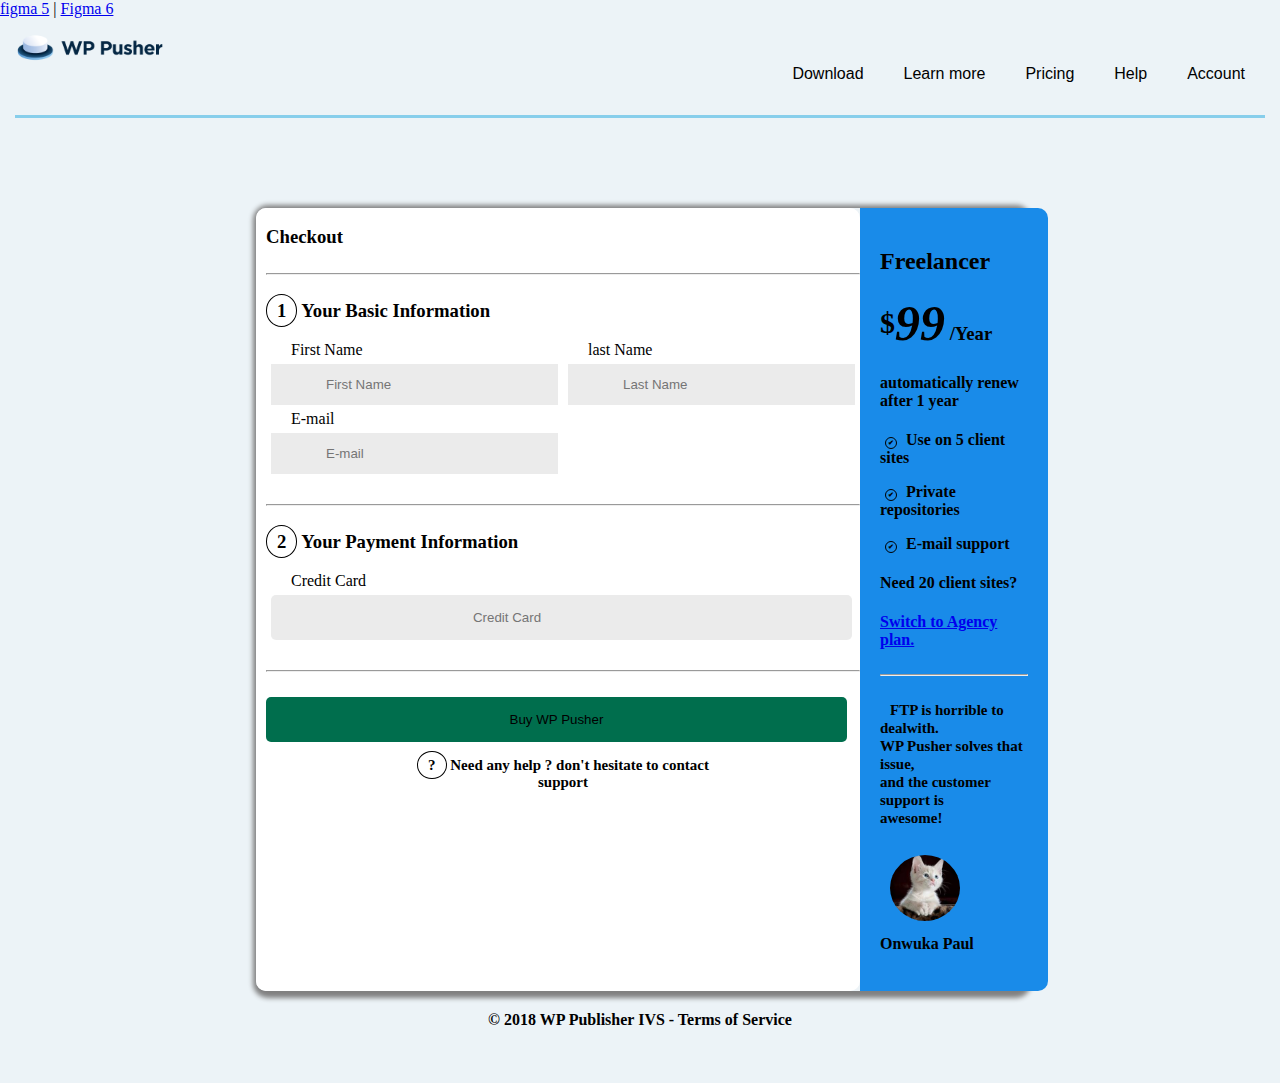
<file: figma assignment/index.html>
<!DOCTYPE html>
<html lang="en">
<head>
    <meta charset="UTF-8">
    <meta name="viewport" content="width=device-width, initial-scale=1.0">
    <title>figma 5</title>
    <link rel="stylesheet" href="figma.css">
</head>
<body>
    <a href="index.html">figma 5</a> | <a href="figma6.html">Figma 6</a>
    <div class="container">
         <div class="pic">
            <img src="wp-pushers.png" alt="logo">
        </div>

        <div class="nav">
            <ul>
                <li><a href="#">Download</a></li>
                <li><a href="#">Learn more</a></li>
                <li><a href="#">Pricing</a></li>
                <li><a href="#">Help</a></li>
                <li><a href="#">Account</a></li>
            </ul>  
        </div>
    </div>
    

    <div class="body">

        <div class="form">
            <h3>Checkout</h3>
            <hr/>
            <form>
                <h3><span>1</span> Your Basic Information</h3>
                <div class="names">
                    <span>
                        <label for="firstName">First Name</label><br>
                        <input type="text" id="firstName" name="firstName" placeholder="First Name">
                    </span>

                    <span>
                        <label for="lastName">last Name </label><br>
                        <input type="text" id="latName" name="lastName" placeholder="Last Name">
                    </span>
                </div>


               <div class="email">
                    <label for="email">E-mail</label><br>
                    <input type="email" id="email" name="email" placeholder="E-mail">
                </div> 

                <hr/>
                <h3> <span class="one">2</span> Your Payment Information</h3>
                <label for="creditCard">Credit Card</label> <br>
                <input type="number" id="creditCard" name="creditCard" placeholder="Credit Card">
        
            <hr/>

            <button>Buy WP Pusher</button>

            </form>
            <center><h3 style="font-size: 15px;"><span>?</span> Need any help ? <b> don't hesitate to contact <br> support<b></h3></center>
            
        </div>




        <div class="salesInfo">
            <h2>Freelancer</h2>

            <h3><sup>$</sup><em class="price">99</em> /Year</h3>
            <h4>automatically renew <br> after 1 year</h4>


    
                <p><span>✔</span>  Use on 5 client sites</p> 
                <p><span>✔</span> Private repositories</p>  
                <p><span>✔</span> E-mail support</p> 
    
            <h4>Need <b>20</b> client sites?</h4>
            <a href="#">Switch to Agency plan.</a>
            <hr>
            <span class="foot"> FTP is horrible to dealwith.<br>
            WP Pusher solves that issue, <br>
            and the customer support is <br>
            awesome!
             </span> <br> <br>
      <img src="prifile.jpg" alt="photo" id="pics"> <span>Onwuka Paul</span>
      <br> <br>

        </div>   
    </div>
    <center>
        © 2018 WP Publisher IVS - Terms of Service
    </center>
    <br> <br> <br>
    
</body>
</html>
</file>
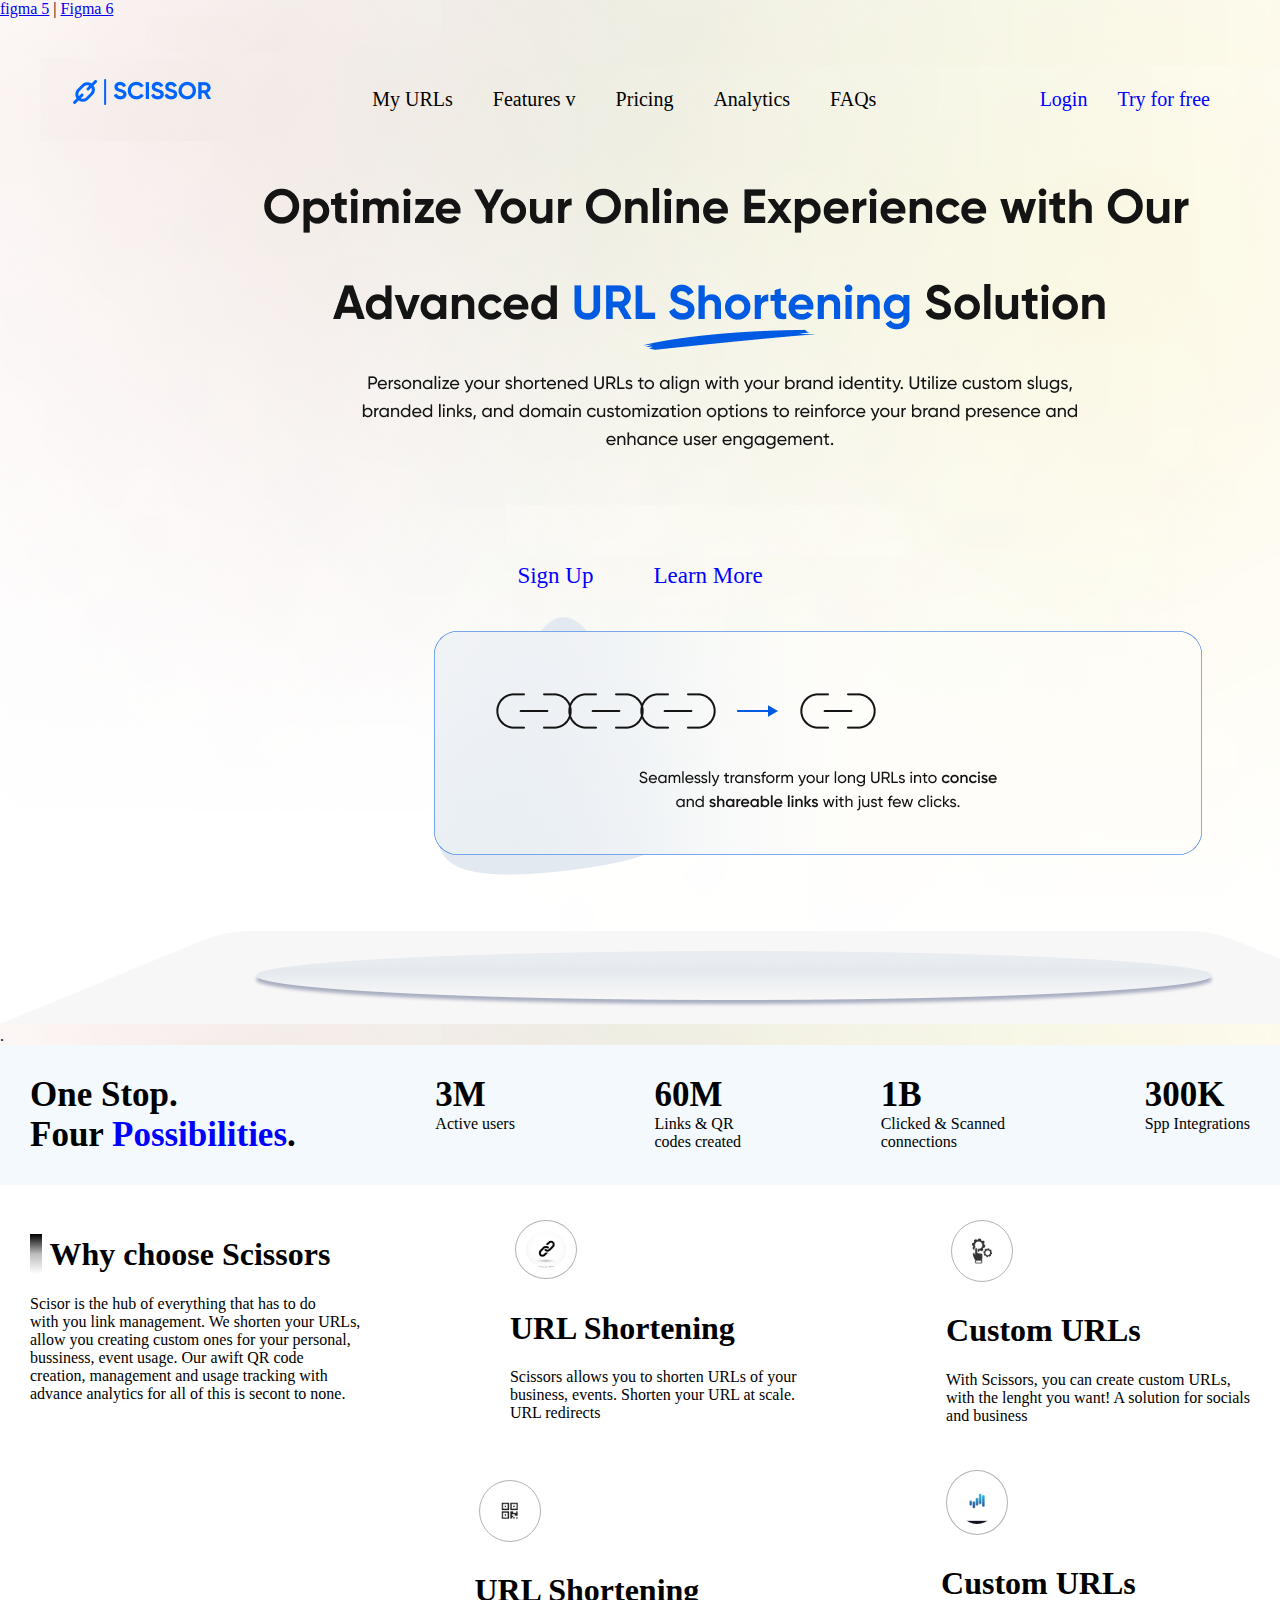
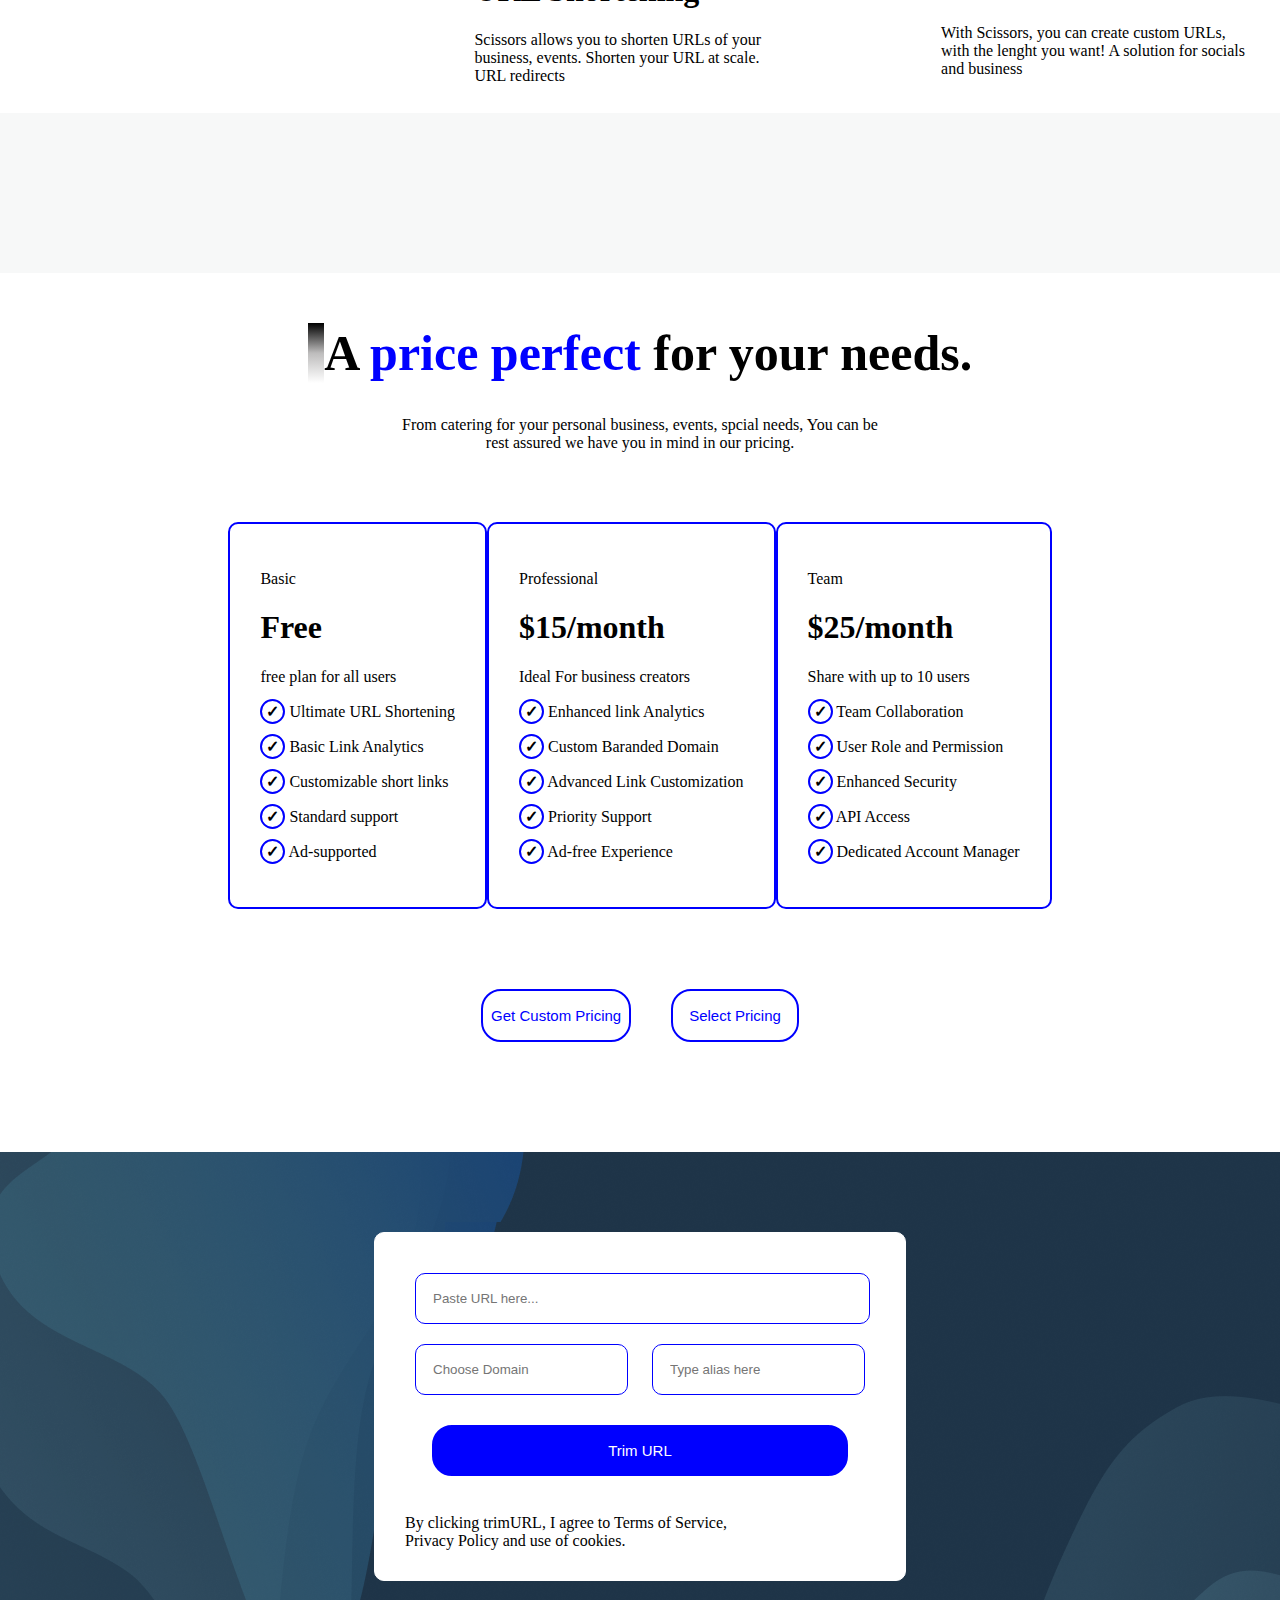
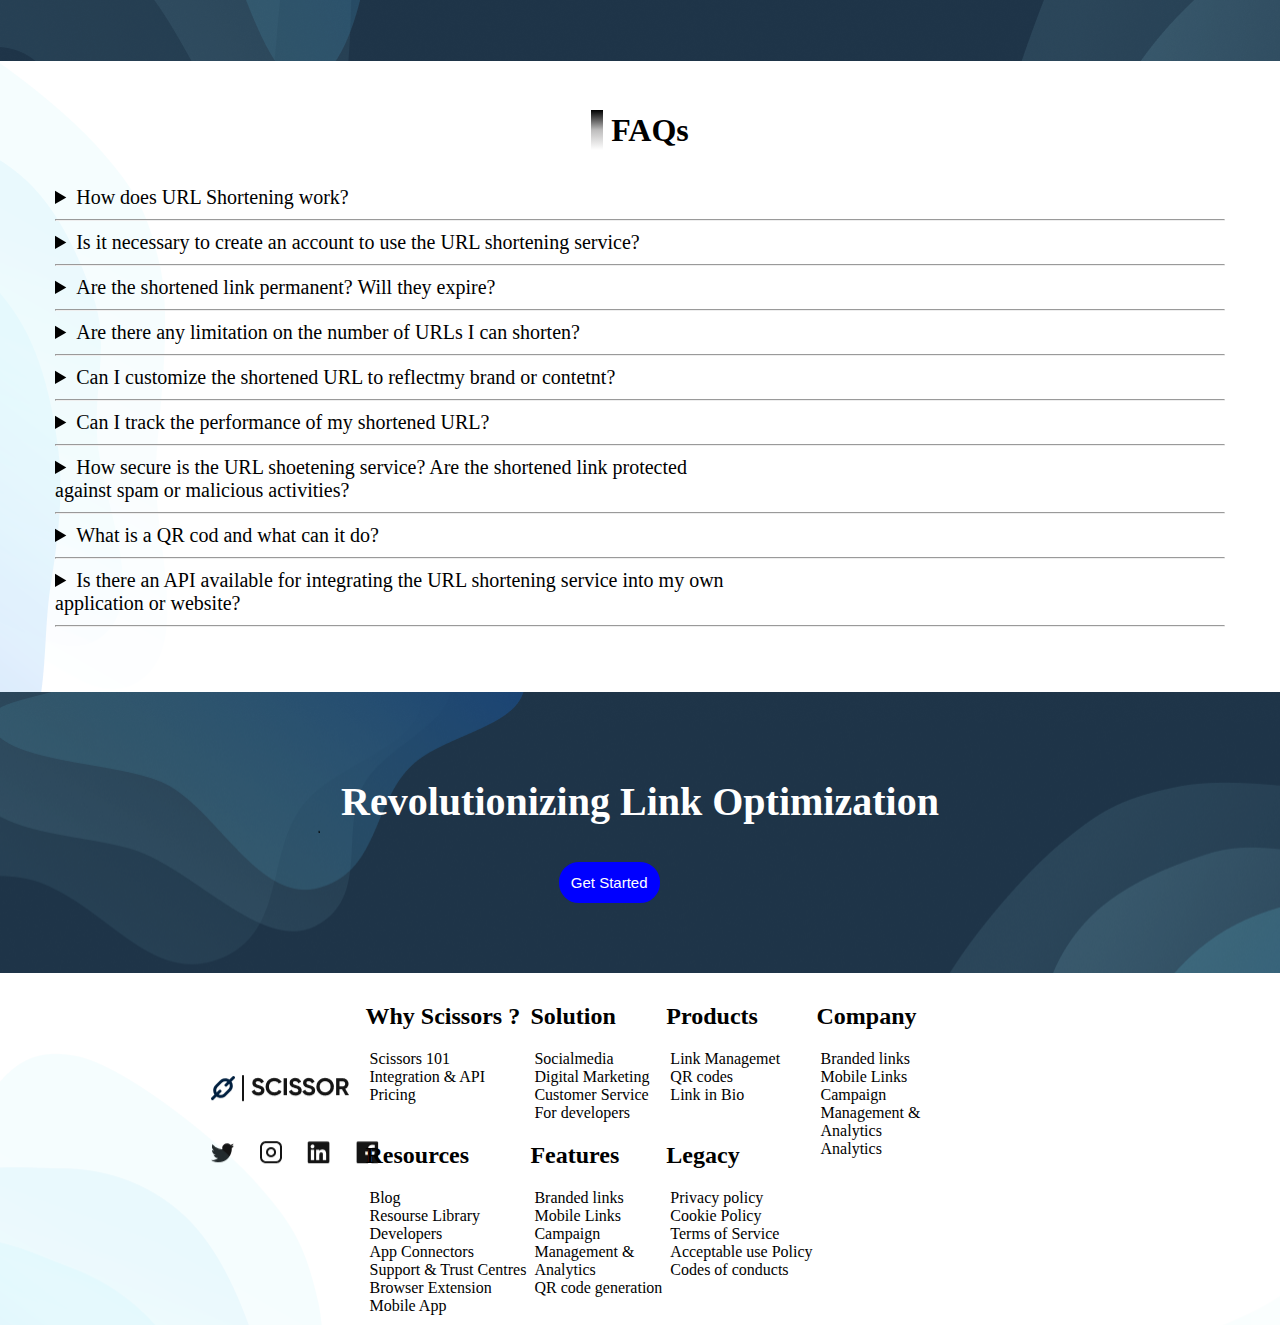
<file: figma assignment/figma6.html>
<!DOCTYPE html>
<html lang="en">
<head>
    <meta charset="UTF-8">
    <meta name="viewport" content="width=device-width, initial-scale=1.0">
    <title>figma 6</title>
   <link rel="stylesheet" href="index.css">
</head>
<body>
    <div class="container1">
        <a href="index.html">figma 5</a> | <a href="figma6.html">Figma 6</a>
    <div class="first">
        
            <img src="scissors.png" alt="logo" >

            <ul>
                <li><a href="#">My URLs</a></li>
                <li><a href="#">Features  v</a></li>
                <li><a href="#">Pricing</a></li>
                <li><a href="#">Analytics</a></li>
                <li><a href="#">FAQs</a></li>
            </ul>

            <div class="engage">
                <div class="login">Login</div>
                <div class="try">Try for free</div>
            </div>
    </div>

<br> <br> <br> <br> <br> <br> <br> <br> <br> <br>
<br> <br> <br> <br> <br> <br> <br> <br> <br> 

    <div class="register">
        <div class="signup">Sign Up</div>
        <div class="learn">Learn More</div>

    </div>
    <br> <br> <br> <br> <br> <br> <br> <br> <br> <br>
<br> <br> <br> <br> <br> <br> <br> <br> <br> <br> <br>.
    </div>


<div class="container2">
    <div class="row1">
        <div  style="font-size: 35px;"><b>One Stop. <br> Four <span style="color: blue;">Possibilities</span>.</b></div>
        <div><b style="font-size: 35px;">3M</b><br>Active users</div>
        <div><b style="font-size: 35px;">60M</b><br>Links & QR <br> codes created</div>
        <div><b style="font-size: 35px;">1B</b><br>Clicked & Scanned <br> connections</div>
        <div><b style="font-size: 35px;">300K</b><br>Spp Integrations</div>
    </div>

    <div class="row2">
        <div class="why">
           <h1><span class="wh" style="color: rgba(189, 189, 189, 0);">.</span> Why choose Scissors</h1>
           <span>Scisor is the hub of everything that has to do <br>
            with you link management. We shorten your URLs, <br>
            allow you creating custom ones for your personal, <br>
            bussiness, event usage. Our awift QR code <br>
            creation, management and usage tracking with <br>
            advance analytics for all of this is secont to none.
            </span>
        </div>
        <div class="url">
            <img src="link.jpg" alt="logo" width="40px" style="border-radius: 50%; border:1px solid rgb(180, 178, 178)" >
            <h1>URL Shortening</h1>
            <span>Scissors allows you to shorten URLs of your <br>
            business, events. Shorten your URL at scale. <br>
            URL redirects</span>
        </div>
        <div class="custom">
            <img src="custom.png" alt="logo" width="40px" style="border-radius: 50%; border:1px solid rgb(180, 178, 178)" >
            <h1>Custom URLs</h1>
            <span>With Scissors, you can create custom URLs,<br>
            with the lenght you want! A solution for socials <br>
            and business</span>
        </div>
    </div>

    <div class="row3">
        
        <div class="qr">
            <img src="qr.png" alt="logo" width="40px" style="border-radius: 50%; border:1px solid rgb(180, 178, 178)" >
            <h1>URL Shortening</h1>
            <span>Scissors allows you to shorten URLs of your <br>
            business, events. Shorten your URL at scale. <br>
            URL redirects</span>
        </div>
        <div class="data">
            <img src="data.png" alt="logo" width="40px" style="border-radius: 50%; border:1px solid rgb(180, 178, 178)" >
            <h1>Custom URLs</h1>
            <span>With Scissors, you can create custom URLs,<br>
            with the lenght you want! A solution for socials <br>
            and business</span>
        </div>
    </div>
</div>
<hr style="padding: 80px;  background-color:rgb(247, 248, 248); border: none;">

<div class="container3">
    <div class="head">
        <h1 style="font-size: 50px;"><span class="wh" style="color: rgba(189, 189, 189, 0);">.</span>A <span style="color: blue;">price perfect</span> for your needs.</h1>
        <span>From catering for your personal business, events, spcial needs, You can be <br>
            rest assured we have you in mind in our pricing.</span>
    </div>

    <div class="offer">
        <div class="basic">
            <p>Basic</p>
            <h1>Free</h1>
            <p>free plan for all users</p>
            <p><b class="tick"> ✓</b> Ultimate URL Shortening</p>
            <p><b class="tick"> ✓</b> Basic Link Analytics</p>
            <p><b class="tick"> ✓</b> Customizable short links</p>
            <p><b class="tick"> ✓</b> Standard support</p>
            <p><b class="tick"> ✓</b> Ad-supported</p>
        </div>

        <div class="professional">
            <p>Professional</p>
            <h1>$15/month</h1>
            <p>Ideal For business creators</p>
            <p><b class="tick"> ✓</b> Enhanced link Analytics</p>
            <p><b class="tick"> ✓</b> Custom Baranded Domain</p>
            <p><b class="tick"> ✓</b> Advanced Link Customization</p>
            <p><b class="tick"> ✓</b> Priority Support</p>
            <p><b class="tick"> ✓</b> Ad-free Experience</p>

        </div>
        <div class="teams">
            <p>Team</p>
            <h1>$25/month</h1>
            <p>Share with up to 10 users</p>
            <p><b class="tick"> ✓</b> Team Collaboration</p>
            <p><b class="tick"> ✓</b> User Role and Permission</p>
            <p><b class="tick"> ✓</b> Enhanced Security</p>
            <p><b class="tick"> ✓</b> API Access</p>
            <p><b class="tick"> ✓</b> Dedicated Account Manager</p>
        </div>
    </div>
    <div class="btnPrice">
        <button style="padding: 8px;">Get Custom Pricing</button>
        <button style="padding:16px;">Select Pricing</button>
    </div>
</div>
<br><br><br><br><br>




<div class="container4">
    <div class="box">
        <form >
            <input type="url" placeholder="Paste URL here..." style="padding-right: 55%;"><br>
            <input type="text" placeholder="Choose Domain"> 
            <input type="text" placeholder="Type alias here"> 
            <center><button>Trim URL</button></center> <br>
            By clicking trimURL, I agree to Terms of Service,<br>
            Privacy Policy and use of cookies.
        </form>
        
    </div>
</div>

<div class="container5">
    <h1 style="text-align: center;"><span class="wh" style="color: rgba(189, 189, 189, 0);">.</span> FAQs</h1>
    <div class="ask">
        <details>
            <summary>How does URL Shortening work?</summary>
            <p>URL shoetening works by taking a long URL and creating a shorter, condensed version that redirects to the<br> original URL. When a user clicks on the shortened link, they are redirected to the intended destination.</p>

          </details>
          <hr>
          <details>
            <summary>Is it necessary to create an account to use the URL shortening service?</summary>
            <p>URL shoetening works by taking a long URL and creating a shorter, condensed version that redirects to the<br> original URL. When a user clicks on the shortened link, they are redirected to the intended destination.</p>

          </details>
          <hr>
          <details>
            <summary>Are the shortened link permanent? Will they expire? </summary>
            <p>URL shoetening works by taking a long URL and creating a shorter, condensed version that redirects to the<br> original URL. When a user clicks on the shortened link, they are redirected to the intended destination.</p>

          </details>
          <hr>
          <details>
            <summary>Are there any limitation on the number of URLs I can shorten?</summary>
            <p>URL shoetening works by taking a long URL and creating a shorter, condensed version that redirects to the<br> original URL. When a user clicks on the shortened link, they are redirected to the intended destination.</p>

          </details>
          <hr>
          <details>
            <summary>Can I customize the shortened URL to reflectmy brand or contetnt?</summary>
            <p>URL shoetening works by taking a long URL and creating a shorter, condensed version that redirects to the<br> original URL. When a user clicks on the shortened link, they are redirected to the intended destination.</p>

          </details>
          <hr>
          
          <details>
            <summary>Can I track the performance of my shortened URL?</summary>
            <p>URL shoetening works by taking a long URL and creating a shorter, condensed version that redirects to the<br> original URL. When a user clicks on the shortened link, they are redirected to the intended destination.</p>

          </details>
          <hr>
          <details>
            <summary>How secure is the URL shoetening service? Are the shortened link protected <br>
            against spam or malicious activities?</summary>
            <p>URL shoetening works by taking a long URL and creating a shorter, condensed version that redirects to the<br> original URL. When a user clicks on the shortened link, they are redirected to the intended destination.</p>

          </details>
          <hr>
          <details>
            <summary>What is a QR cod and what can it do?</summary>
            <p>URL shoetening works by taking a long URL and creating a shorter, condensed version that redirects to the<br> original URL. When a user clicks on the shortened link, they are redirected to the intended destination.</p>

          </details>
          <hr>
          <details>
            <summary>Is there an API available for integrating the URL shortening service into my own <br> application or website?</summary>
            <p>URL shoetening works by taking a long URL and creating a shorter, condensed version that redirects to the<br> original URL. When a user clicks on the shortened link, they are redirected to the intended destination.</p>

          </details>
          <hr>
    </div>
</div>



<div class="container6">
    <h1>Revolutionizing Link Optimization</h1>
    <button>Get Started</button>
</div>

<div class="footer">
    <div class="layer">
        <div class="why">
            <h2>Why Scissors ?</h2>
            <a href="#">Scissors 101</a> <br>
            <a href="#">Integration & API</a> <br>
            <a href="#">Pricing</a> <br>
            <br>
            
            <h2>Resources</h2>
            
            <a href="#">Blog </a><br>
            <a href="#">Resourse Library</a><br>
            <a href="#">Developers</a><br>
            <a href="#">App Connectors</a><br>             
            <a href="#">Support & Trust Centres</a><br>
            <a href="#">Browser Extension</a><br>
            <a href="#">Mobile App</a><br>
        </div>

        <div class="solution">
            <h2>Solution</h2>
            <a href="#">Socialmedia</a> <br>
            <a href="#">Digital Marketing</a> <br>
            <a href="#">Customer Service</a><br>
            <a href="#">For developers</a><br>
            
            <h2>Features</h2>
            <a href="#">Branded links</a> <br>
            <a href="#">Mobile Links</a> <br>
            <a href="#">Campaign</a> <br>
            <a href="#">Management &</a> <br>
            <a href="#">Analytics</a> <br>
            <a href="#">QR code generation</a> <br>
        </div>

        <div class="product"> 
            <h2>Products</h2>
            <a href="#">Link Managemet</a> <br>
            <a href="#">QR codes</a> <br>
            <a href="#">Link in Bio</a><br><br>
       

            <h2>Legacy</h2>
            <a href="#">Privacy policy</a> <br>
            <a href="#">Cookie Policy</a> <br>
            <a href="#">Terms of Service</a> <br>
            <a href="#">Acceptable use Policy</a> <br>
            <a href="#">Codes of conducts</a> <br>
        </div>

        <div class="company">
            <h2>Company</h2>
            <a href="#">Branded links</a> <br>
            <a href="#">Mobile Links</a> <br>
            <a href="#">Campaign</a> <br>
            <a href="#">Management &</a> <br>
            <a href="#">Analytics</a> <br>
            <a href="#">Analytics</a> <br>
        </div>
    </div>
    

</div>

</body>
</html>
</file>
<file: figma assignment/figma.css>
body{
            margin: 0;
            padding: 0;
            background-color: rgb(236, 243, 247);
        }
        .container{
            display: flex;
            justify-content: space-between;
            margin: 15px;
            border-bottom: 3px solid skyblue;
            
            
        }
        .pic img{
            width: 150px;
        }
       
        .nav ul{
            display: flex;
            justify-content: space-around;
        }
        .nav ul li{
            list-style: none;
            padding: 1px 5px;
            margin: 15px;
            font-family: sans-serif;
        }
        .nav ul li:hover{
            border: 2px black solid;
            border-radius: 5px;
        }
        .nav ul li a{
            text-decoration: none;
            color: black;
        }


        .body{
            display: flex;
            justify-content: center;
            border: none;
            margin: 7% 20% 20px;
            border-radius: 10px;
            box-shadow: 2px 2px 5px  5px gray;
            width: fit-content;
          
        }
        .body .form{
            background-color: white;
            border-radius: 10px 10px;
            padding-left: 10px;
            padding-right: none;
            
        }
      
        .names{
            display: flex;
        }
        
       h3 span{
        padding: 5px 10px;
        border: 1px solid black;
        border-radius: 50%;
       }
       label{
        padding: 20px;
        margin: 5px;
       }
       input{
        padding: 10px 10px;
        margin: 5px;
       }
       .email input, input{
        padding: 13px 55px ;
        background-color: rgba(216, 216, 216, 0.521);
        border: none;
       }
       #creditCard{
        padding: 15px 34% ;
        background-color: rgba(216, 216, 216, 0.521);
        border: none;
        border-radius: 5px;
       }
       button{
        padding: 15px 41% ;
        background-color:rgb(0, 110, 77);
        border: none;
        border-radius: 5px;
       }


       hr{
        margin-top: 25px;
        margin-bottom: 25px;
       }
            
        .salesInfo{
            background-color: rgb(25, 139, 233);
            border-radius: 0 10px 10px 0;
            padding: 20px;
            width: 90%;
        }
       .salesInfo p span{
            border: 1px solid black;
            border-radius: 50%;
            margin: 5px;
            padding: 1px 2px;
            font-size: 7px;
        }

        .price{
            font-size: 50px;
        }
        sup{
            font-size: 30px;
        }
        .foot{
            padding: 10px;
            font-size: 15px;
        }
        #pics{
            width: 70px;
            border: 1px solid black;
            border-radius: 50%;
            padding: 10px;
            border: none;
        }
</file>
<file: figma assignment/index.css>
body{
    padding: 0;
    margin: 0;
}
.container1{
  background-image: url("first.png");  
}
.first{
    padding-bottom: 0;
    margin: 0;
    
    
}
.first{
    display: flex;
    justify-content: space-between;
    padding: 20px;
    margin: 5px;
}
ul{
    display: flex;
    justify-content: space-around;
    padding: 20px;
    margin: 5px;
}
ul li{
    padding: 10px;
    margin: 10px;
    list-style: none;
}
ul li a{
    text-decoration: none;
    color: black;
    font-size: 20px;
}
ul li a:hover{
    text-decoration: none;
    color: blue;
}
.engage{
    display: flex;
    justify-content: space-around;
    padding: 25px;
    margin: 10px;
    color: blue;
}
.login, .try{
    margin-left: 10px;
    padding: 10px;
    font-size: 20px;
}
.login:hover, .try:hover{
    border: blue 1px solid;
    background-color: blue;
    border-radius: 45%;
    color: white;
}
img{
    padding: 10px;
    margin: 5px;
    
}


.register{
    display: flex;
    justify-content: center;
    padding: 30px;
    padding-top: 10px;
    font-size: 20px;
}
.signup, .learn{
    margin: 20px;
    padding: 10px;
    font-size: 23px;
    color: blue;
}

.signup:hover, .learn:hover{
    border: blue 1px solid;
    background-color: blue;
    border-radius: 45%;
    color: white;
}





.container2{
display: block;
margin: 0;
padding: 0;
}
.row1{
background-color: rgba(226, 242, 248, 0.425);
display: flex;
justify-content: space-between;
padding: 30px;

}
.row2{
display: flex;
justify-content: space-between;
padding: 30px;
}
.wh{
padding: 2px;
background-image: linear-gradient(180deg, black,rgb(189, 188, 188), white);
}

.row3{
display: flex;
justify-content: right;
}
.data{
padding: 10px;
margin-right: 25px;

}
.qr{
padding: 20px;

margin-right: 150px;
} 






.head{
text-align: center;
padding: 10px;
}

.offer{
display: flex;
justify-content: center;
}
.basic, .professional, .teams{
border: solid 2px blue;
border-radius: 10px;
padding: 30px;
margin-top: 60px;
margin-bottom: 60px;


}

.basic:hover, .professional:hover, .teams:hover{
padding: 50px;
background-color: blue;
color: white;
font-size: 20px;
position: relative;
margin-top: 10px;
margin-bottom: 10px;

}
.tick{
border: solid 2px blue;
border-radius: 50%;
padding: 2px 4px;
}
.btnPrice{
display: flex;
justify-content: center;
}
button{
margin: 20px;
border: blue 2px solid;
border-radius: 20px;
color: blue;
font-size: 15px;
background-color: white;
}
button:hover{
color: white;
background-color: blue;
}





.container4{
background-image: url("descktop11.png");
padding: 80px;
}
.box{
margin-top: 40px;
margin: auto;
border: solid 1px white;
border-radius: 10px;
background-color: white;
width: fit-content;
padding: 30px;

}
.box form input{
padding: 17px;
border-radius: 10px;
border: blue solid 1px;
margin: 10px;
}

.box form button{
padding: 15px 37%;
background-color: blue;
color: white;
}



.container5{
    background-image: url("faq.png");
    padding: 30px;
}

.ask{
    padding: 15px;
    font-size: 20px;
    margin: 10px;
}

.container6{
    background-image: url("desktop5.png");
    padding: 60px;
}

.container6 h1{
    text-align: center;
    color: white;
    font-size: 40px;
}

.container6 button{
    margin: 10px 43%;
    padding: 10px;
    background-color: blue;
    color: white;
}




.footer{
    background-image: url("foot.png");
}
 .layer{
    display: flex;
    justify-content: center;
    padding: 10px;
    margin-left: 10px;
}

.layer h3{
    font-size: 40px;
    padding: 10px;
}
.layer a{
    padding: 4px;
    text-decoration: none;
    color: black;
}
</file>
